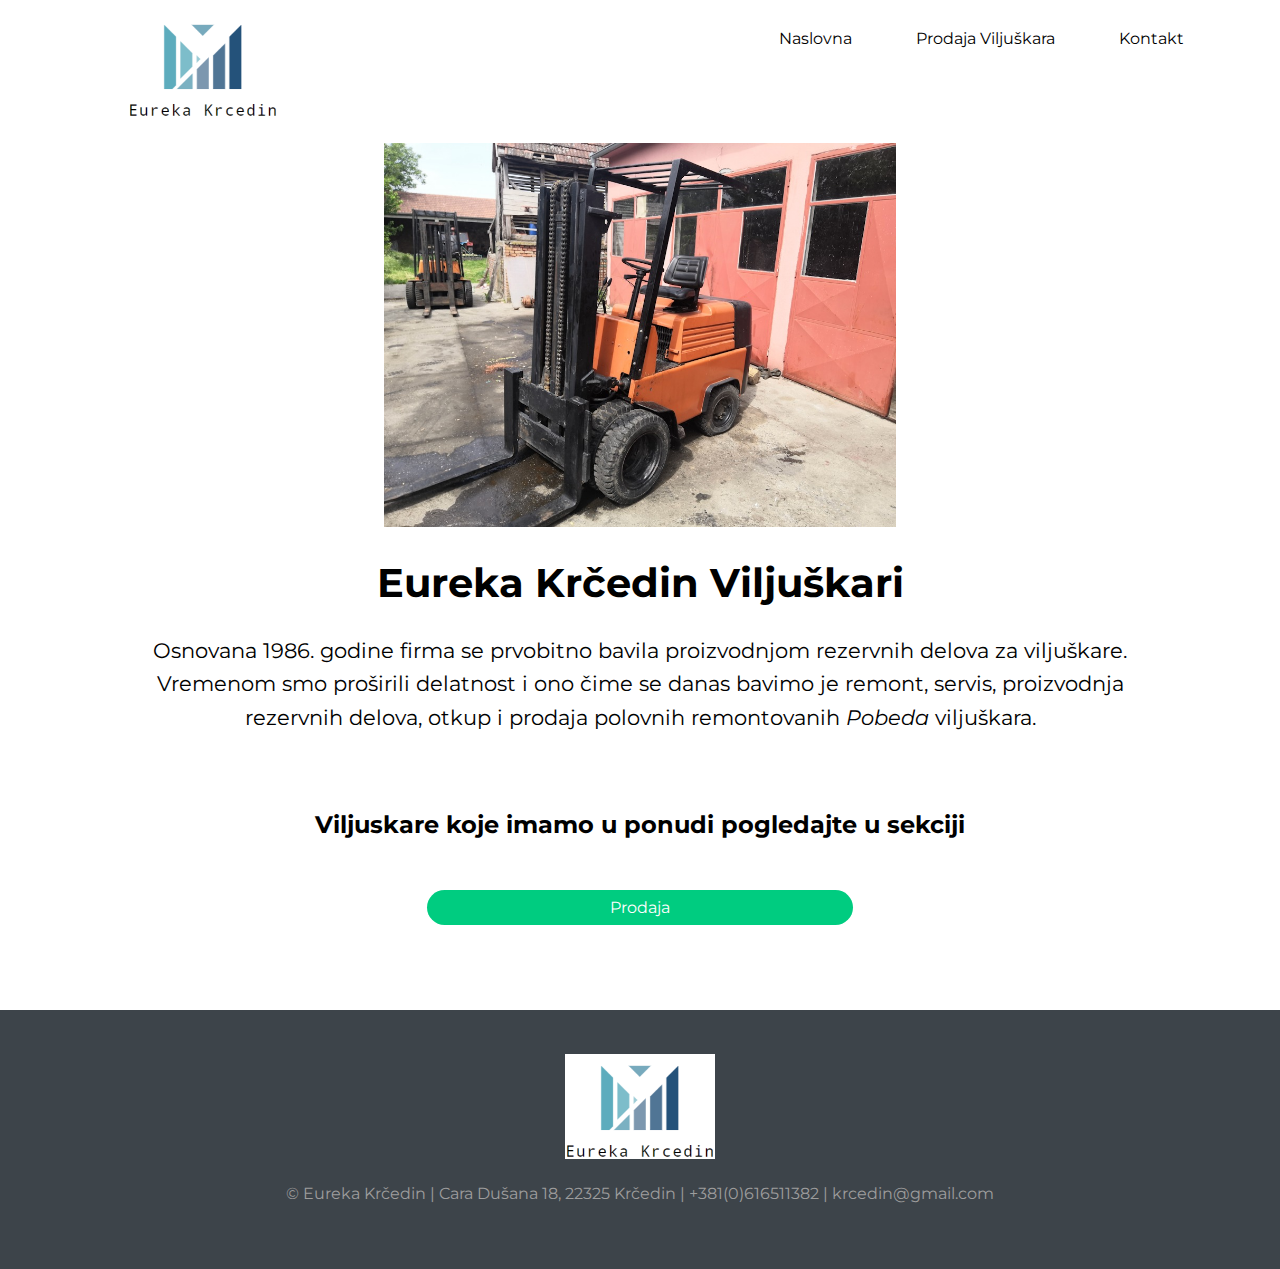
<file: index.html>
<!DOCTYPE html>
<html>
<head>
	<meta charset="UTF-8">
  	<meta name="description" content="Viljuskari Krcedin">
  	<meta name="keywords" content="Viljuskari, Pobeda TU, Delovi za viljuskare, Pobeda, Krcedin">
  	<meta name="author" content="Marko Devic">
 	<meta name="viewport" content="width=device-width, initial-scale=1.0">
	<title>Eureka Krčedin</title>
	<link rel="stylesheet" type="text/css" href="style.css">
	<script type="text/javascript" src="script.js"></script>
</head>
<body>
	<div class="container">
		<header>
			<img src="./images/logo.png" class="logo">
			<nav>
				<a href="#" class="hide-desktop">
					<img src="./images/hamburger.png" class="menu" id="menu">
				</a>

				<ul class="show-desktop hide-mobile" id="nav">
					<li id="exit" class="exit-btn hide-desktop"><img src="./images/exit.png"></li>
					<li><a href="index.html">Naslovna</a></li>
					<li><a href="prodaja.html">Prodaja Viljuškara</a></li>
					<li><a href="contact.html">Kontakt</a></li>
				</ul>
			</nav>
		</header>
	</div>
		<section>
			<div class="container">
				<img src="./images/img1.jpg" class="server">
				<h1>Eureka Krčedin Viljuškari</h1>
				<p class="subhead">Osnovana 1986. godine firma se prvobitno bavila proizvodnjom rezervnih delova za viljuškare. Vremenom smo proširili delatnost i ono čime se danas bavimo je remont, servis, proizvodnja rezervnih delova, otkup i prodaja polovnih remontovanih <i>Pobeda</i> viljuškara.
				</p>
			</div>
		</section>
	<div class="container">
		<h2>Viljuskare koje imamo u ponudi pogledajte u sekciji</h2>
		<a href="prodaja.html" class="cta">Prodaja</a>
	</div>
		<footer>
			<div class="footer-container">
				<div class="container">
					<img src="./images/logo.png" class="logo">
					<h4>&copy; Eureka Krčedin | Cara Dušana 18, 22325 Krčedin | <a href="tel:+381616511382">+381(0)616511382</a>  | <a href = "mailto: krcedin@gmail.com">krcedin@gmail.com</a>
					</h4>
				</div>
			</div>
		</footer> 

	<script type="text/javascript">
		
		var menu = document.getElementById('menu');
		var nav = document.getElementById('nav');
		var exit = document.getElementById('exit');

		menu.addEventListener('click', function(e) {
			nav.classList.toggle('hide-mobile');
			e.preventDefault();
		})

		exit.addEventListener('click', function(e) {
			nav.classList.add('hide-mobile');
			e.preventDefault();
		})
		
	</script>
</body>
</html>
</file>
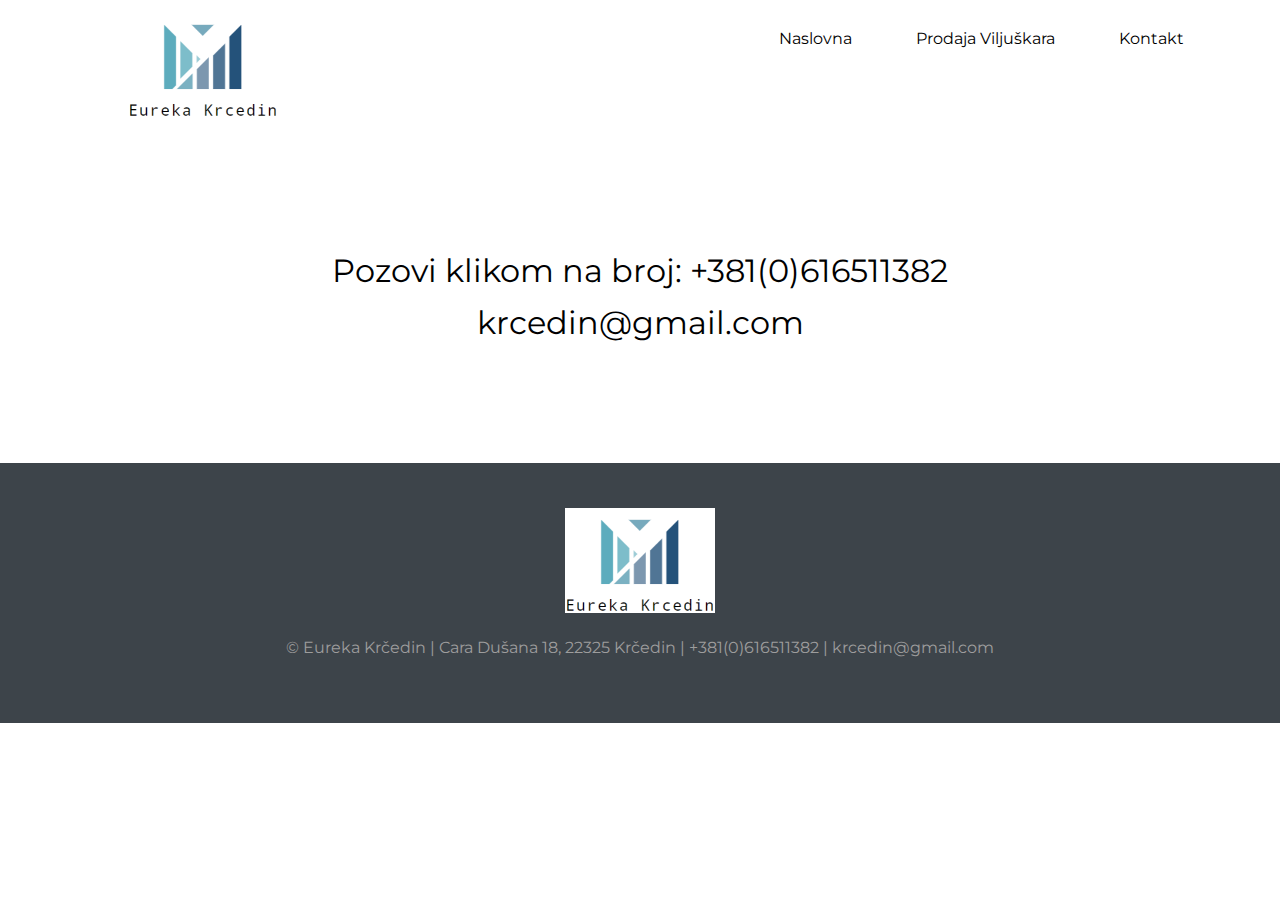
<file: contact.html>
<!DOCTYPE html>
<html>
<head>
	<meta charset="UTF-8">
  	<meta name="description" content="Viljuskari Krcedin">
  	<meta name="keywords" content="Viljuskari, Pobeda TU, Delovi za viljuskare, Pobeda, Krcedin">
  	<meta name="author" content="Marko Devic">
 	<meta name="viewport" content="width=device-width, initial-scale=1.0">
	<title>Eureka Krčedin</title>
	<link rel="stylesheet" type="text/css" href="style.css">
	<script type="text/javascript" src="script.js"></script>
</head>
<body>
	<div class="container">
		<header>
			<img src="./images/logo.png" class="logo">
			<nav>
				<a href="#" class="hide-desktop">
					<img src="./images/hamburger.png" class="menu" id="menu">
				</a>

				<ul class="show-desktop hide-mobile" id="nav">
					<li id="exit" class="exit-btn hide-desktop"><img src="./images/exit.png"></li>
					<li><a href="index.html">Naslovna</a></li>
					<li><a href="prodaja.html">Prodaja Viljuškara</a></li>
					<li><a href="contact.html">Kontakt</a></li>
				</ul>
			</nav>
		</header>
	</div>
		<section>
			<div class="container">

				<p class="contact-subhead">
					<a href="tel:+381616511382">Pozovi klikom na broj: +381(0)616511382</a>
					<br>
					<a href = "mailto: krcedin@gmail.com">krcedin@gmail.com</a>
				</p>

			</div>
		</section>
	
		<footer>
			<div class="footer-container">
				<div class="container">
					<img src="./images/logo.png" class="logo">
					<h4>&copy; Eureka Krčedin | Cara Dušana 18, 22325 Krčedin | <a href="tel:+381616511382">+381(0)616511382</a>  | <a href = "mailto: krcedin@gmail.com">krcedin@gmail.com</a>
					</h4>
				</div>
			</div>
		</footer> 

	<script type="text/javascript">
		
		var menu = document.getElementById('menu');
		var nav = document.getElementById('nav');
		var exit = document.getElementById('exit');

		menu.addEventListener('click', function(e) {
			nav.classList.toggle('hide-mobile');
			e.preventDefault();
		})

		exit.addEventListener('click', function(e) {
			nav.classList.add('hide-mobile');
			e.preventDefault();
		})
		
	</script>
</body>
</html>
</file>
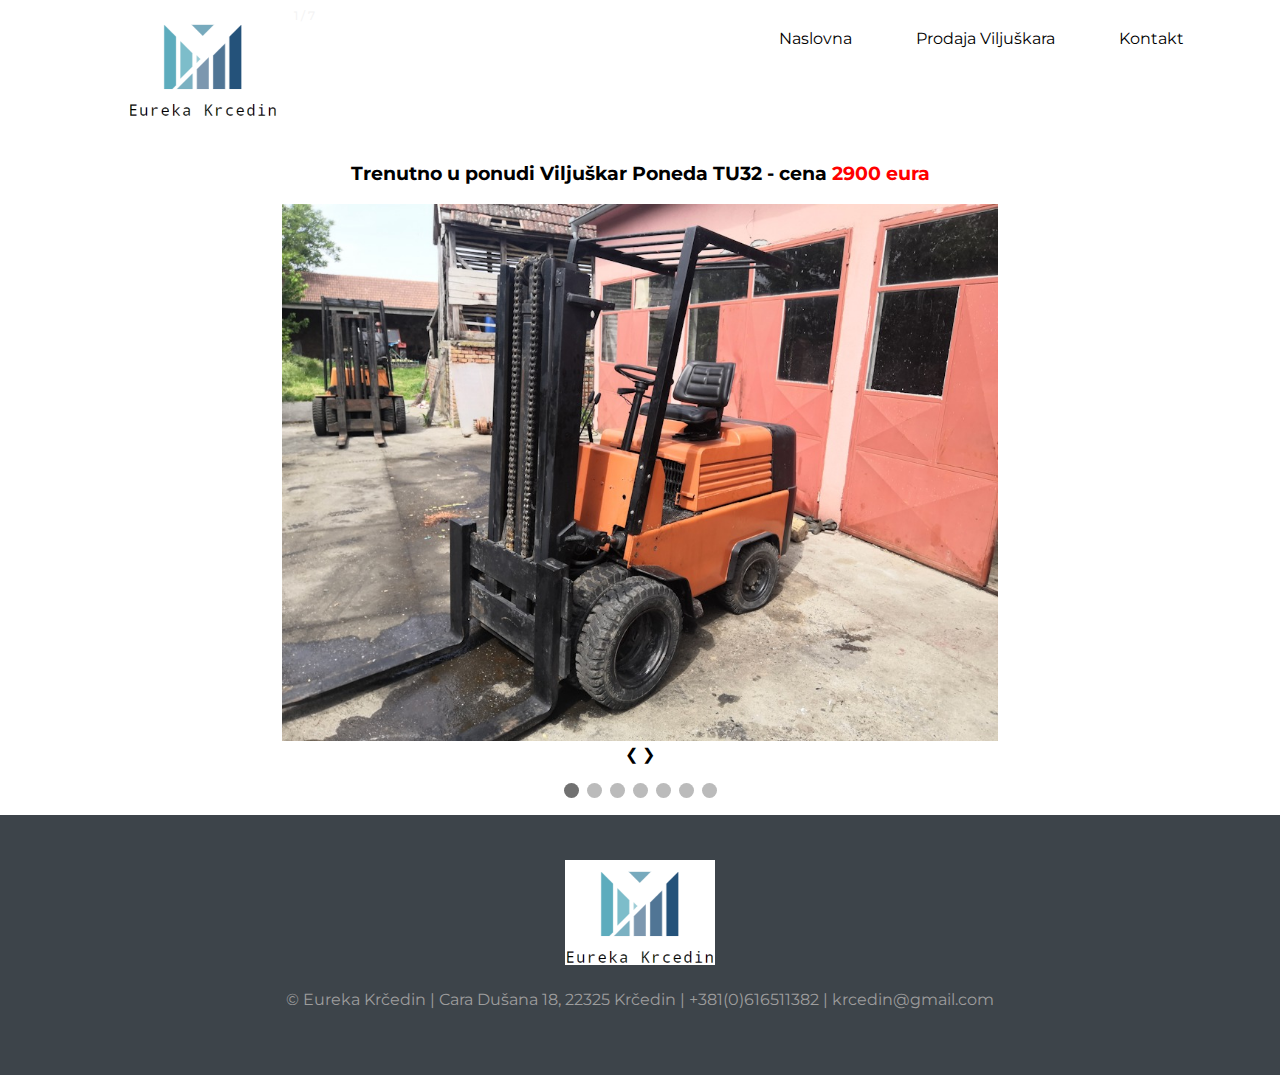
<file: prodaja.html>
<!DOCTYPE html>
<html>
<head>
	<meta charset="UTF-8">
  	<meta name="description" content="Viljuskari Krcedin">
  	<meta name="keywords" content="Viljuskari, Pobeda TU, Delovi za viljuskare, Pobeda, Krcedin">
  	<meta name="author" content="Marko Devic">
 	<meta name="viewport" content="width=device-width, initial-scale=1.0">
	<title>Eureka Krčedin</title>
	<link rel="stylesheet" type="text/css" href="style.css">
	<script type="text/javascript" src="script.js"></script>
</head>
<body>
	<div class="container">
		<header>
			<img src="./images/logo.png" class="logo">
			<nav>
				<a href="#" class="hide-desktop">
					<img src="./images/hamburger.png" class="menu" id="menu">
				</a>

				<ul class="show-desktop hide-mobile" id="nav">
					<li id="exit" class="exit-btn hide-desktop"><img src="./images/exit.png"></li>
					<li><a href="index.html">Naslovna</a></li>
					<li><a href="prodaja.html">Prodaja Viljuškara</a></li>
					<li><a href="contact.html">Kontakt</a></li>
				</ul>
			</nav>
		</header>
	</div>
		<section>
			<div class="container">

				<h3>Trenutno u ponudi Viljuškar Poneda TU32 - cena <span>2900 eura</span></h3>

	<div class="slideshow-container">

  <!-- Full-width images with number and caption text -->
  <div class="mySlides fade">
    <div class="numbertext">1 / 7</div>
    <img src="./images/img1.jpg" style="width:100%">
  </div>

  <div class="mySlides fade">
    <div class="numbertext">2 / 7</div>
    <img src="./images/img2.jpg" style="width:100%">
  </div>

  <div class="mySlides fade">
    <div class="numbertext">3 / 7</div>
    <img src="./images/img3.jpg" style="width:100%">
  </div>

   <div class="mySlides fade">
    <div class="numbertext">4 / 7</div>
    <img src="./images/img4.jpg" style="width:100%">
  </div>

   <div class="mySlides fade">
    <div class="numbertext">5 / 7</div>
    <img src="./images/img5.jpg" style="width:100%">
  </div>

   <div class="mySlides fade">
    <div class="numbertext">6 / 7</div>
    <img src="./images/img6.jpg" style="width:100%">
  </div>

   <div class="mySlides fade">
    <div class="numbertext">7 / 7</div>
    <img src="./images/img7.jpg" style="width:100%">
  </div>

  <!-- Next and previous buttons -->
  <a class="prev" onclick="plusSlides(-1)">&#10094;</a>
  <a class="next" onclick="plusSlides(1)">&#10095;</a>
</div>
<br>

<!-- The dots/circles -->
<div style="text-align:center">
  <span class="dot" onclick="currentSlide(1)"></span>
  <span class="dot" onclick="currentSlide(2)"></span>
  <span class="dot" onclick="currentSlide(3)"></span>
  <span class="dot" onclick="currentSlide(4)"></span>
  <span class="dot" onclick="currentSlide(5)"></span>
  <span class="dot" onclick="currentSlide(6)"></span>
  <span class="dot" onclick="currentSlide(7)"></span>
</div>
		</div>
				
			</div>
		</section>
		<footer>
			<div class="footer-container">
				<div class="container">
					<img src="./images/logo.png" class="logo">
					<h4>&copy; Eureka Krčedin | Cara Dušana 18, 22325 Krčedin | <a href="tel:+381616511382">+381(0)616511382</a>  | <a href = "mailto: krcedin@gmail.com">krcedin@gmail.com</a>
					</h4>
				</div>
			</div>
		</footer> 

	<script type="text/javascript">
		
		var menu = document.getElementById('menu');
		var nav = document.getElementById('nav');
		var exit = document.getElementById('exit');

		menu.addEventListener('click', function(e) {
			nav.classList.toggle('hide-mobile');
			e.preventDefault();
		})

		exit.addEventListener('click', function(e) {
			nav.classList.add('hide-mobile');
			e.preventDefault();
		});

			var slideIndex = 1;
			showSlides(slideIndex);

			// Next/previous controls
			function plusSlides(n) {
  			showSlides(slideIndex += n);
			}

			// Thumbnail image controls
			function currentSlide(n) {
  			showSlides(slideIndex = n);
			}

			function showSlides(n) {
 			 var i;
 			 var slides = document.getElementsByClassName("mySlides");
 			 var dots = document.getElementsByClassName("dot");
 			 if (n > slides.length) {slideIndex = 1}
 			 if (n < 1) {slideIndex = slides.length}
 			 for (i = 0; i < slides.length; i++) {
    			  slides[i].style.display = "none";
 			 }
  			for (i = 0; i < dots.length; i++) {
     			 dots[i].className = dots[i].className.replace(" active", "");
 			 }
 			 slides[slideIndex-1].style.display = "block";
 			 dots[slideIndex-1].className += " active";
			}
		
	</script>
</body>
</html>
</file>
<file: style.css>
@import url('https://fonts.googleapis.com/css2?family=Montserrat&display=swap');

body {
	margin: 0;
	font-family: 'Montserrat', sans-serif;
}

p {
	font-size: 0.9em;
	line-height: 1.6em;
}

ul {
	list-style-type: none;
	margin: 0;
	padding: 0;
}

h1 {
	font-size: 2em;
}

.container {
	text-align: center;
	padding: .8em 1.2em;
}

.logo {
	width: 150px;
}

.hide-mobile {
	display: none;
}

header {
	display: flex;
	justify-content: space-between;
}

.menu {
	width: 50px;
}

.server {
	width: 70%
}

.subhead {
	font-size: 1.1em;
}

.contact-subhead {
	font-size: 2em;
	margin: 20% 0;
}

.contact-subhead a {
		color: black;
		text-decoration: none;
}

.cta {
	background: #00CC80;
	width: calc(100% - 1em);
	display: block;
	color: white;
	border-radius: 20px;
	padding: .5em;
	text-decoration: none;
	font-size: 1,5em;
	margin: 3% auto 7%;
	position: relative;
	z-index: 4;
}

.footer-container {
	width: 100%;
	background-color: #3D444A;
	color: white;
	padding: 2em 0;
}


h4 {
	font-weight: normal;
	color: #9D9D9D;
}

h4 a {
	text-decoration: none;
	color: #9D9D9D;
}

nav ul {
	position: fixed;
	width: 60%;
	top: 0;
	right: 0;
	text-align: left;
	background-color: rgb(36,41,50);
	height: 100%;
	z-index: 7;
}

ul li img {
	padding: 1em;
	width: 25px;
}

nav ul li a {
	color: white;
	text-decoration: none;
	display: block;
	width: 100%;
	padding: 1em 2em;
	background-color: rgb(49,55,59);
}

nav ul li a:hover {
	background-color: rgb(65,73,78);
}

.exit-btn {
	text-align: right;
}

.exit-btn img {
	cursor: pointer;
	width: 15px;
}

span {
	color: red;
}

/* Number text (1/3 etc) */
.numbertext {
  color: #f2f2f2;
  font-size: 12px;
  padding: 8px 12px;
  position: absolute;
  top: 0;
}

/* The dots/bullets/indicators */
.dot {
  cursor: pointer;
  height: 15px;
  width: 15px;
  margin: 0 2px;
  background-color: #bbb;
  border-radius: 50%;
  display: inline-block;
  transition: background-color 0.6s ease;
}

.active, .dot:hover {
  background-color: #717171;
}

/* Fading animation */
.fade {
  -webkit-animation-name: fade;
  -webkit-animation-duration: 1.5s;
  animation-name: fade;
  animation-duration: 1.5s;
}

@-webkit-keyframes fade {
  from {opacity: .4}
  to {opacity: 1}
}

@keyframes fade {
  from {opacity: .4}
  to {opacity: 1}
}

span {
	color: red;
}


@media only screen and (min-width: 650px) {
	
	.server {
		width: 50%;
	}

	h1 {
		font-size: 2.5em;
	}

	.subhead {
		font-size: 1.3em;
		margin-bottom: 3%;
	}


	.cta {
		margin-top: 5%;
		width: 70%;
	}

}

@media only screen and (min-width: 800px) {

	.cta {
		width: 60%;
	}

	.contact-subhead {
	font-size: 2em;
	margin: 10% 0;
	}

	.contact-subhead a {
		color: black;
		text-decoration: none;
	}

	.slideshow-container {
		width: 70%;
		margin: auto;
	}

}

@media only screen and (min-width: 1024px) {
	.cta {
		width: 40%;
	}

	.container {
		width: 80%;
		margin: 0 auto;
	}

	.contact-subhead {
	font-size: 2em;
	margin: 10% 0;
	}

	.contact-subhead a {
		color: black;
		text-decoration: none;
	}

	.show-desktop {
		display: block;
		margin: 0 auto 13% auto;
	}

	.hide-desktop {
		display: none;
	}

	nav ul {
		position: inherit;
		width: auto;
		background: none;
		height: auto;
		display: flex;
		padding-top: 0;
	}

	nav ul li {
		float: left;
	}

	nav ul li a {
		color: black;
		background-color: inherit;
		text-align: right;
	}

	nav ul li a:hover {
		background-color: inherit;
	}
}
</file>
